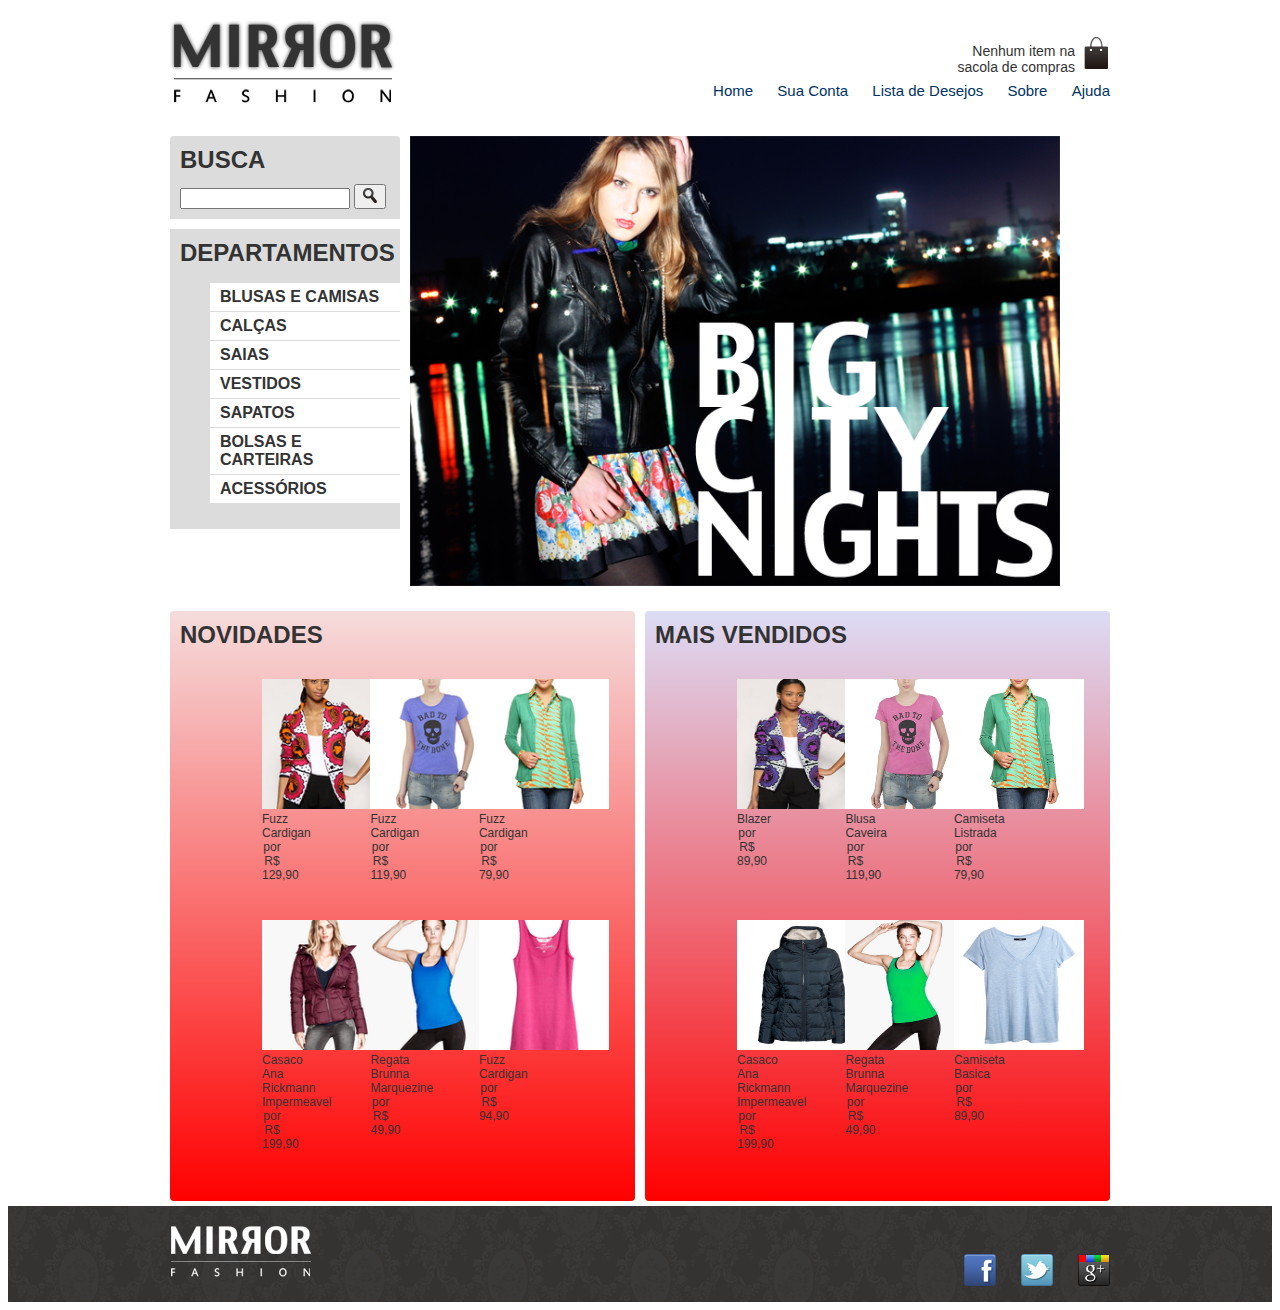
<file: index.html>
<!-- testes de commit -->
<!DOCTYPE html>
<!DOCTYPE html>
<html>
  <head>
      <title>Mirror Fashion</title>
      <meta charset="utf-8">
      <link rel="stylesheet" href="css/reset.css">
      <link rel="stylesheet" href="css/estilos.css">
      <!-- meta tag para adaptação do site para mobile  -->
      <meta name="viewport" content="width=device-width">
  </head>
  <body>
    <header class="container">

      <!--[if lt IE 9]>    <script src="//html5shiv.googlecode.com/svn/trunk/
      html5.js"></script>  <![endif]-->

      <h1><img src="img/logo.png" alt="Logo da Mirror Fashion"></h1>

      <p class="sacola">
          Nenhum item na sacola de compras
      </p>

      <nav class="menu-opcoes">
          <ul>
            <li><a href="index.html"> Home</a></li>
            <li> <a href="#">Sua Conta</a> </li>
            <li><a href="#">Lista de Desejos</a></li>
            <li><a href="sobre.html">Sobre</a></li>
            <li><a href="#">Ajuda</a></li>
          </ul>
      </nav>
    </header>
    <!-- Inicio do container destaque-->
    <div class="container destaque">

      <section class="busca">
          <h2>Busca</h2>

          <form>
              <input type="search">
              <button> <img src="img/busca.png" alt="Buscar"> </button>
          </form>
      </section>
      <!-- fim .busca-->

      <!-- inicio do menu-departamentos-->
      <section class="menu-departamentos">
          <h2>Departamentos</h2>

          <nav>
            <ul>
              <li><a href="#">Blusas e Camisas</a>
                <!--sub lista do link blusas e camisas-->
                  <ul>
                      <li> <a href="#"> Manga curta </a></li>
                      <li><a href="#"> Manga comprida</a></li></li>
                      <li><a href="#"> Camisa social</a></li></li>
                      <li><a href="#">Camisa casual</a></li></li>
                  </ul>
              </li>
              <li><a href="#">Calças</a></li>
              <li><a href="#">Saias</a></li>
              <li><a href="#">Vestidos</a></li>
              <li><a href="#">Sapatos</a></li>
              <li><a href="#">Bolsas e Carteiras</a></li>
              <li><a href="#">Acessórios</a></li>
            </ul>
          </nav>
      </section>
      <!--fim .menu-departamentos -->

      <section class="banner-destaque">
        <figure>
          <img src="img/destaque-home.png" alt="Promoção: Big City Night">
        </figure>
      </section>
      <!-- fim .banner-destaque -->

    </div>
      <!-- fim .container .destaque -->

    <!-- inicio do container paineis-->
    <div class="container paineis">
      <section class="painel novidades">
          <h2>Novidades</h2>
          <ol>
            <!--Primeiro produto-->
            <li>
              <a href="produto.html">
                <figure>
                  <img src="img/produtos/miniatura1.png" alt="miniatura 1">
                  <figcaption>Fuzz Cardigan por R$ 129,90</figcaption>
                </figure>
              </a>
            </li>
            <!-- fim do primeiro roduto -->

            <!-- inicio segundo produtos-->
            <li>
              <a href="produto.html">
                <figure>
                  <img src="img/produtos/miniatura2.png" alt="miniatura 2">
                  <figcaption>Fuzz Cardigan por R$ 119,90 </figcaption>
                </figure>
              </a>
            </li>
            <!-- fim do segundo produto -->

            <li>
              <a href="produto.html">
                <figure>
                  <img src="img/produtos/miniatura3.png" alt="miniatura 3">
                  <figcaption>Fuzz Cardigan por R$ 79,90</figcaption>
                </figure>
              </a>
            </li>

            <li>
              <a href="produto.html">
                <figure>
                  <img src="img/produtos/miniatura4.png" alt="miniatura 4">
                  <figcaption>Casaco Ana Rickmann Impermeavel por R$ 199,90</figcaption>
                </figure>
              </a>
            </li>

            <li>
              <a href="produto.html">
                <figure>
                  <img src="img/produtos/miniatura5.png" alt="miniatura 5">
                  <figcaption>Regata Brunna Marquezine por R$ 49,90</figcaption>
                </figure>
              </a>
            </li>

            <li>
              <a href="produto.html">
                <figure>
                  <img src="img/produtos/miniatura6.png" alt="miniatura 6">
                  <figcaption>Fuzz Cardigan por R$ 94,90</figcaption>
                </figure>
              </a>
            </li>
<!--
            <li>
              <a href="produto.html">
                <figure>
                  <img src="img/produtos/miniatura8.png" alt="miniatura 8">
                  <figcaption>Fuzz Cardigan por R$ 117,90</figcaption>
                </figure>
              </a>
            </li>

            <li>
              <a href="produto.html">
                <figure>
                  <img src="img/produtos/miniatura9.png" alt="miniatura 9">
                  <figcaption>Fuzz Cardigan por R$ 57,90</figcaption>
                </figure>
              </a>
            </li>

            <li>
              <a href="produto.html">
                <figure>
                  <img src="img/produtos/miniatura10.png" alt="miniatura 10">
                  <figcaption>Fuzz Cardigan por R$ 109,90</figcaption>
                </figure>
              </a>
            </li>

            <li>
              <a href="produto.html">
                <figure>
                  <img src="img/produtos/miniatura11.png" alt="miniatura 11">
                  <figcaption>Fuzz Cardigan por R$ 79,90</figcaption>
                </figure>
              </a>
            </li>

            <li>
              <a href="produto.html">
                <figure>
                  <img src="img/produtos/miniatura12.png" alt="miniatura 12">
                  <figcaption>Fuzz Cardigan por R$ 149,90</figcaption>
                </figure>
              </a>
            </li>

            <li>
              <a href="produto.html">
                <figure>
                  <img src="img/produtos/miniatura13.png" alt="miniatura 13">
                  <figcaption>Fuzz Cardigan por R$ 84,90</figcaption>
                </figure>
              </a>
            </li>

            <li>
              <a href="produto.html">
                <figure>
                  <img src="img/produtos/miniatura14.png" alt="miniatura 14">
                  <figcaption>Fuzz Cardigan por R$ 97,90</figcaption>
                </figure>
              </a>
            </li>

            <li>
              <a href="produto.html">
                <figure>
                  <img src="img/produtos/miniatura15.png" alt="miniatura 15">
                  <figcaption>Fuzz Cardigan por R$ 69,90</figcaption>
                </figure>
              </a>
            </li>
-->
        </ol>
      </section>
        <!-- fim do container paineis -->

        <!-- inicio do painel mais-vendidos-->
      <section class="painel mais-vendidos">
          <h2>Mais Vendidos</h2>
          <ol>
              <li>
                <a href="produto.html">
                  <figure>
                    <img src="img/produtos/foto1-azul.png" alt="foto1-azul">
                    <figcaption>Blazer por R$ 89,90</figcaption>
                  </figure>
                </a>
              </li>

              <li>
                <a href="produto.html">
                  <figure>
                    <img src="img/produtos/foto2-rosa.png" alt="foto2-rosa">
                    <figcaption>Blusa Caveira por R$ 119,90</figcaption>
                  </figure>
                </a>
              </li>

              <li>
                <a href="produto.html">
                  <figure>
                    <img src="img/produtos/foto3-verde.png" alt="foto3-verde">
                    <figcaption> Camiseta Listrada por R$ 79,90</figcaption>
                  </figure>
                </a>
              </li>

              <li>
                <a href="produto.html">
                  <figure>
                    <img src="img/produtos/foto4-azul.png" alt="foto4-azul">
                    <figcaption>Casaco Ana Rickmann Impermeavel por R$ 199,90</figcaption>
                  </figure>
                </a>
              </li>

              <li>
                <a href="produto.html">
                  <figure>
                    <img src="img/produtos/foto5-verde.png" alt="foto5-verde">
                    <figcaption>Regata Brunna Marquezine por R$ 49,90</figcaption>
                  </figure>
                </a>
              </li>

              <li>
                <a href="produto.html">
                  <figure>
                    <img src="img/produtos/foto7-azul.png" alt="foto7-azul">
                    <figcaption>Camiseta Basica por R$ 89,90</figcaption>
                  </figure>
                </a>
              </li>
          </ol>
      </section>
        <!-- fim do painel mais vendidos-->

    </div>

    <footer>
        <div class="container">
            <img src="img/logo-rodape.png"alt="Logo da Mirror Fashion">

            <ul class="social">
              <li><a href="http://facebook.com/mirrorfashion">Facebook</a></li>
              <li><a href="http://twitter.com/mirrorfashion">Twitter</a></li>
              <li><a href="http://plus.google.com/mirrorfashion">Google+</a></li>
            </ul>
        </div>
    </footer>
  </body>
</html>
</file>
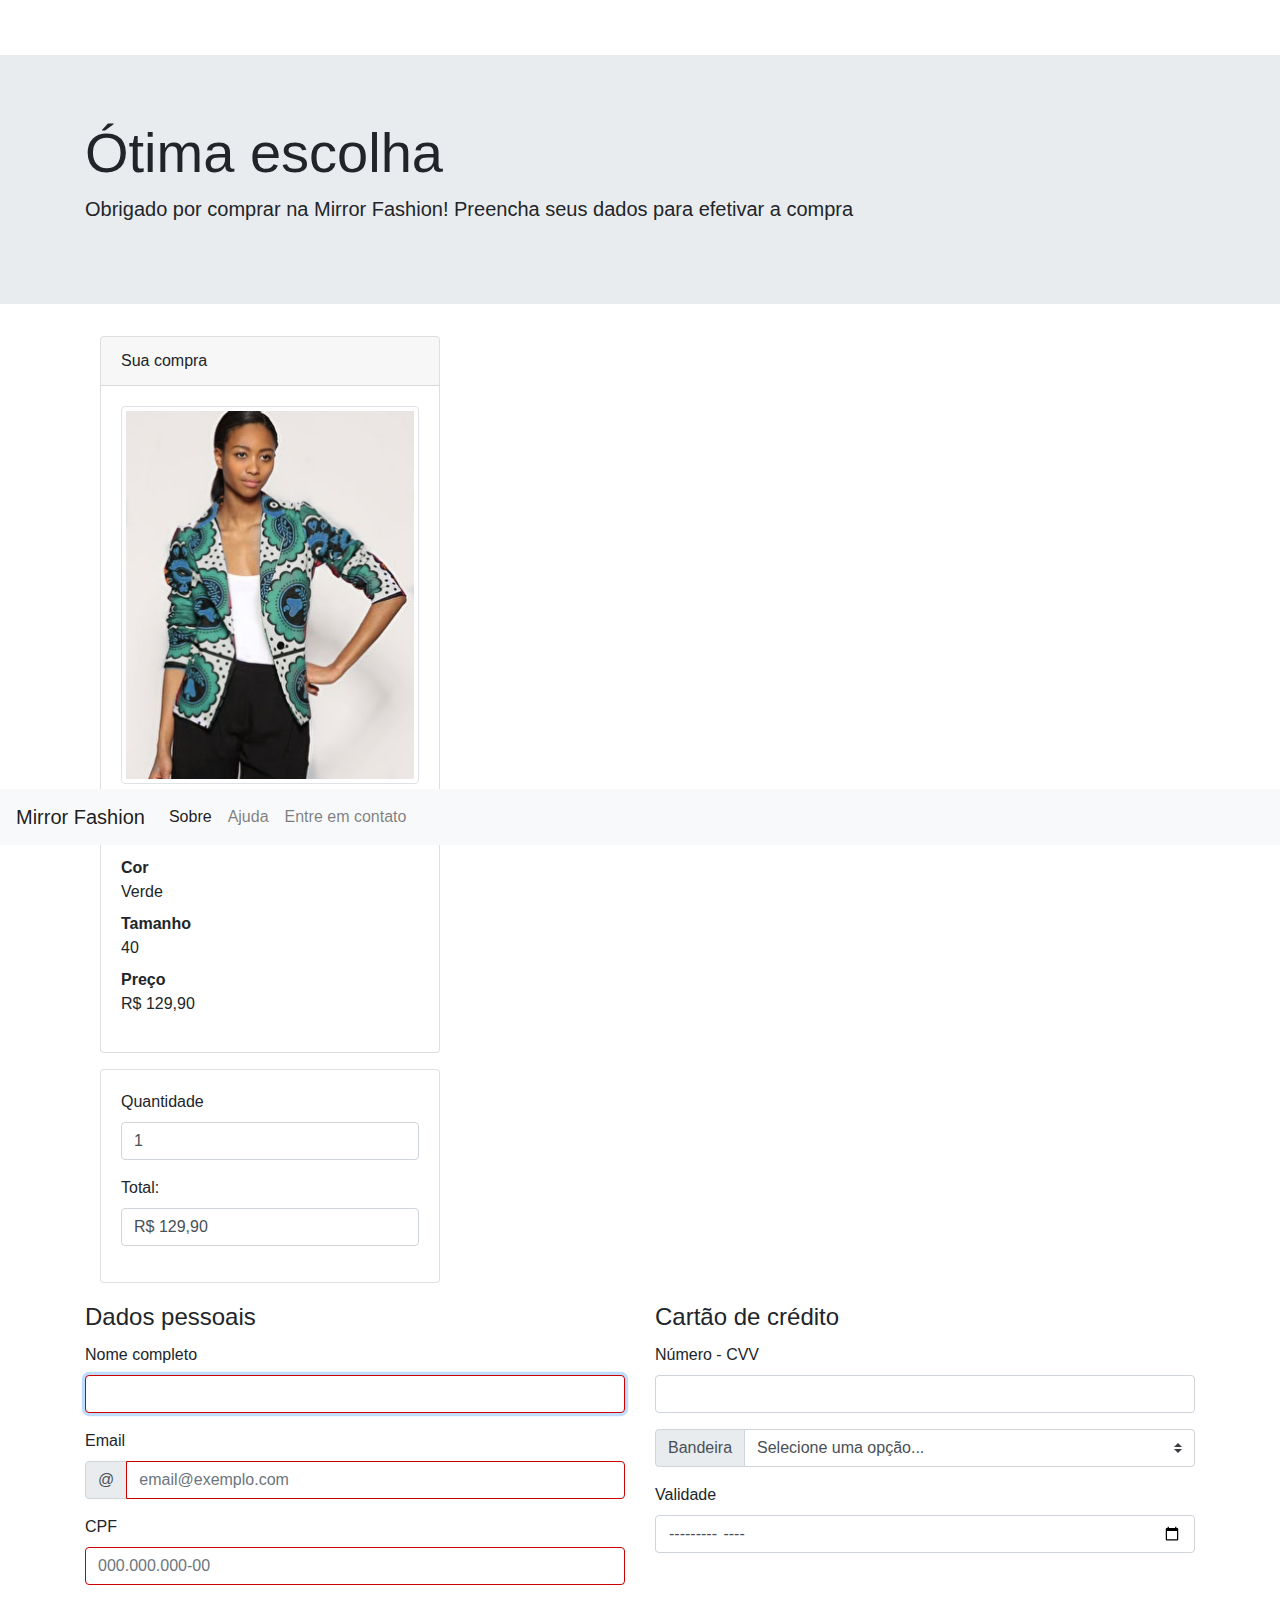
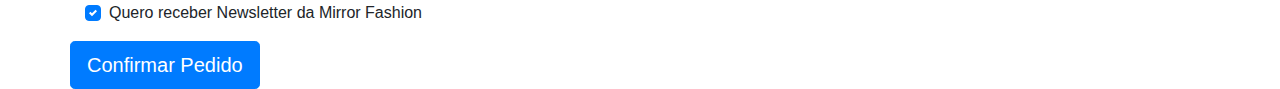
<file: checkout.html>
<!DOCTYPE html>
<html>
  <head>
    <meta charset="utf-8">
    <meta name="viewport" content="width=device-width">
    <title>Checkout Mirror Fashion</title>
    <link rel="stylesheet" href="css/bootstrap.css">
    <link rel="stylesheet" href="css/chekout.css">
    <link rel="stylesheet" href="css/open-iconic-bootstrap.css">
  </head>
  <body>

    <nav class="navbar navbar-expand-lg navbar-light bg-light fixed-top">
      <button class="navbar-toggler" type="button" data-toggle="collapse" data-target="#navbarToggleExternalContent">
        <span class="navbar-toggler-icon"></span>
      </button>
      <a class="navbar-brand" href="index.html">Mirror Fashion</a>

        <div class="collapse navbar-collapse" id="navbarToggleExternalContent">
          <ul class="navbar-nav">
              <li class="nav-item active">
                <a class="nav-link" href="sobre.html">Sobre</a>
              </li>
              <li class="nav-item">
                <a class="nav-link"href="#">Ajuda</a>
              </li>
              <li class="nav-item">
                <a class="nav-link" href="#">Entre em contato</a>
              </li>
          </ul>
        </div>
    </nav>

  <div class="jumbotron jumbotron-fluid">
    <div class="container">
        <h1 class="display-4">Ótima escolha</h1>
        <p class="lead">Obrigado por comprar na Mirror Fashion!
        Preencha seus dados para efetivar a compra</p>

    </div> <!-- fim .container dentro do jumbotron -->
  </div> <!-- fim jumbotron -->

  <div class="container">

    <div class="col-md-4">

      <div class="card mb-3">
        <div class="card-header">
              Sua compra
        </div>  <!-- fim .card-header -->

        <div class="card-body">
          <img src="img/produtos/foto1-verde.png" alt="Fuzzy Cardigan"
                class="img-thumbnail mb-3">
            <dl>
              <dt>Produto</dt>
              <dd>Fuzzy Cardigan</dd>

              <dt>Cor</dt>
              <dd>Verde</dd>

              <dt>Tamanho</dt>
              <dd>40</dd>

              <dt>Preço</dt>
              <dd id="pre"> R$ 129,90</dd>
            </dl>
        </div> <!-- fim .card-body -->
      </div> <!-- fim .card e mb-3 -->

      <div class="card mb-3">
        <div class="card-body">

          <div class="form-group">
            <label for="qtd">Quantidade</label>
            <input type="number"  id="qtd" min="1" max="99"  value="1" class="form-control">
          </div>

          <div class="form-group">
              <label for="total">Total:</label>
              <output for="qtd preco" id="total" class="form-control">
                    R$ 129,90
              </output>
          </div>

        </div>
      </div>

    </div> <!-- fim col-md-4 -->
    <div class="row">

        <form class="col-md-8 col-lg-6">
          <fieldset>
            <legend>Dados pessoais</legend>

            <div class="form-group">
              <label for="nome">Nome completo</label>
              <input type="text" class="form-control" id="nome" name="nome" autofocus required>
            </div>

            <div class="form-group">
                <label for="email">Email</label>

                <div class="input-group mb-3">
                    <div class="input-group-prepend">
                      <span class="input-group-text">@</span>
                    </div>
                  <input type="email" class="form-control" id="email" name="email"  placeholder="email@exemplo.com" required>
                </div>
            </div>

            <div class="form-group">
              <label for="cpf">CPF</label>
              <input type="text" id="cpf" class="form-control" name="cpf" placeholder="000.000.000-00" required>
            </div>

            <div class="form-group custom-control custom-checkbox">
              <input type="checkbox" class="custom-control-input" id="newsletter"  value="sim" checked>
              <label class="custom-control-label" for="newsletter">
                  Quero receber Newsletter da Mirror Fashion
              </label>
            </div>
          </fieldset>
          </form>

          <div class="col-md-4 col-lg-6">
            <!--<div class="card mb-3"> -->
                <fieldset>
                  <legend>Cartão de crédito</legend>

                  <div class="form-group">
                    <label for="numero-cartao">Número - CVV</label>
                    <input type="text" name="numero-cartao" class="form-control" id="numero-cartao">
                  </div>

                  <div class="form-group">
                    <div class="input-group mb-3">
                        <div class="input-group-prepend">
                          <label class="input-group-text" for="bandeira-cartao">Bandeira</label>
                        </div>
                        <select class="custom-select" id="bandeira-cartao">
                          <option disabled selected>Selecione uma opção...</option>
                          <option value="master">MasterCard</option>
                          <option value="Visa">Visa</option>
                          <option value="amex">American Express</option>
                          <option value="elo">elo</option>
                        </select>
                    </div>
                  </div>

                  <div class="form-group">
                    <label for="validade-cartao">Validade</label>
                    <input type="month" class="form-control" id="validade-cartao" name="validade-cartao">
                  </div>
                </fieldset>
          <!--  </div> <!-- fim card mb-3 -->
          </div> <!-- fim .card-md-4 -->

          <button type="submit" class="btn btn-primary btn-lg">
            <span class="oi oi-thumb-up"></span>
              Confirmar Pedido
          </button>

    </div> <!-- fim .row -->

  </div> <!-- fim .container da pagina -->
  <script type="text/javascript" src="js/jquery-3.4.1.js"></script>
  <script type="text/javascript" src="js/bootstrap.js"></script>
  <script type="text/javascript" src="js/total.js">

  </script>
  </body>
</html>
</file>
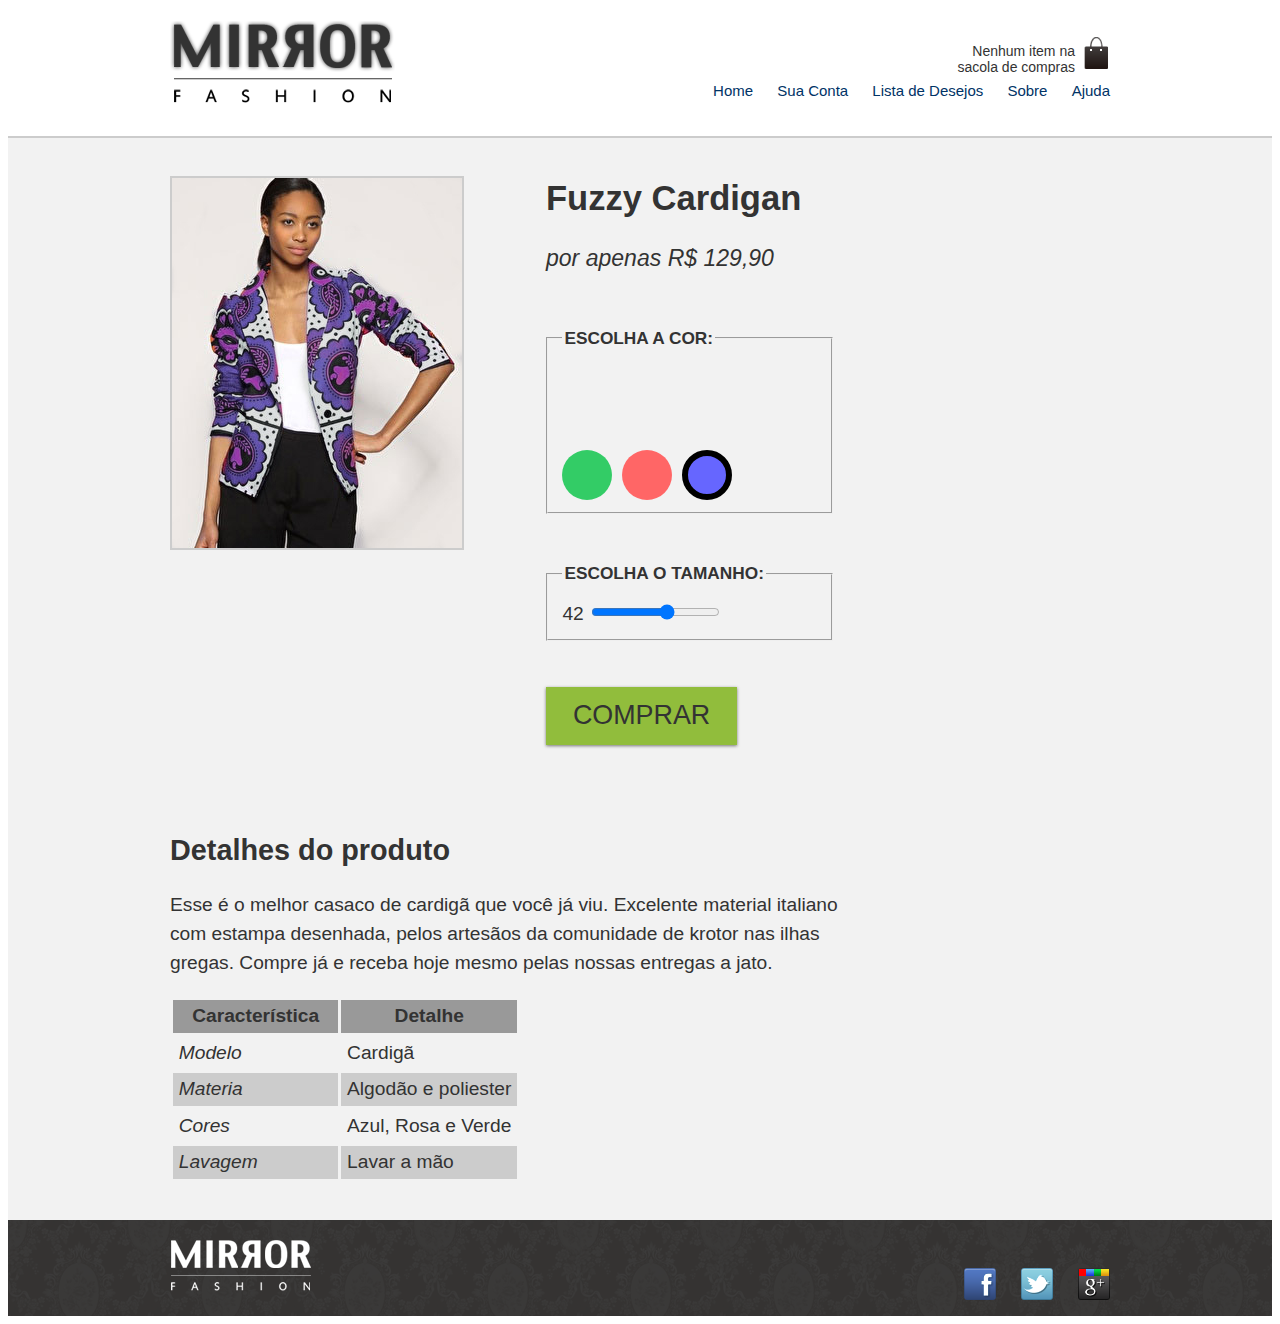
<file: produto.html>
<!DOCTYPE html>
<html>
  <head>
      <meta charset="utf-8">
    <meta name="viewport" content = "width=device-width">

    <title>mirror Fashion</title>

      <link rel="stylesheet" href="css/reset.css">
      <link rel="stylesheet" href="css/estilos.css">
      <link rel="stylesheet" href="css/produto.css">
  </head>
  <body>
    <header class="container">

      <!--[if lt IE 9]>    <script src="//html5shiv.googlecode.com/svn/trunk/
      html5.js"></script>  <![endif]-->

      <h1><img src="img/logo.png" alt="Logo da Mirror Fashion"></h1>

      <p class="sacola">
          Nenhum item na sacola de compras
      </p>

      <nav class="menu-opcoes">
          <ul>
            <li><a href="index.html"> Home</a></li>
            <li> <a href="#">Sua Conta</a> </li>
            <li><a href="#">Lista de Desejos</a></li>
            <li><a href="sobre.html">Sobre</a></li>
            <li><a href="#">Ajuda</a></li>
          </ul>
      </nav>
    </header>

  <div class="produto-back">
    <div class="container">
        <div class="produto">
          <h1>Fuzzy Cardigan</h1>
          <p>por apenas R$ 129,90</p>

          <form>
            <!-- Inicio Filedset seleção do produto e cor -->

            <fieldset class="cores">
              <legend>Escolha a cor: </legend>

              <input type="radio" name="cor" value="verde" id="verde" checked>
              <label for="verde">
                <img src="img/produtos/foto1-verde.png" alt="Produto na cor verde">
              </label>

              <input type="radio" name="cor" value="rosa" id="rosa" checked>
              <label for="rosa">
                <img src="img/produtos/foto1-rosa.png" alt="Produto na cor rosa">
              </label>

              <input type="radio" name="cor" value="azul" id="azul" checked>
              <label for="azul">
                <img src="img/produtos/foto1-azul.png" alt="Produto na cor azul">
              </label>
            </fieldset>
            <!-- fim Filedset -->

             <!-- inicio seleção de tamnho de roupas -->
            <fieldset class="tamanhos">
                <legend>Escolha o tamanho:</legend>

                <output for="tamanho" name="valortamanho">42</output>
                <input type="range" min="36" max="46" name="tamanho" value="42" step="2" id="tamanho">
            </fieldset>
            <!-- fim fieldset -->

            <button class="comprar"> Comprar</button>
          </form>
        </div>

        <div class="detalhes">
            <h2>Detalhes do produto</h2>

            <p>Esse é o melhor casaco de cardigã que você já viu.
              Excelente material italiano com estampa desenhada,
              pelos artesãos da comunidade de krotor nas ilhas gregas.
              Compre já e receba hoje mesmo pelas nossas entregas a jato.</p>

            <table>
              <thead>
                  <tr>
                    <th>Característica</th>
                    <th>Detalhe</th>
                  </tr>
              </thead>
              <tbody>
                <tr>
                  <td>Modelo</td>
                  <td>Cardigã</td>
                </tr>
                <tr>
                  <td>Materia</td>
                  <td>Algodão e poliester</td>
                </tr>
                <tr>
                  <td>Cores</td>
                  <td>Azul, Rosa e Verde</td>
                </tr>
                <tr>
                  <td>Lavagem</td>
                  <td>Lavar a mão</td>
                </tr>
              </tbody>
            </table>
        </div>
    </div>
  </div>
        <footer>
          <div class="container">
                <img src="img/logo-rodape.png"alt="Logo da Mirror Fashion">

                <ul class="social">
                  <li><a href="http://facebook.com/mirrorfashion">Facebook</a></li>
                  <li><a href="http://twitter.com/mirrorfashion">Twitter</a></li>
                  <li><a href="http://plus.google.com/mirrorfashion">Google+</a></li>
                </ul>
          </div>
    </footer>
    <script type="text/javascript" src="js/produto.js"></script>
  </body>
</html>
</file>
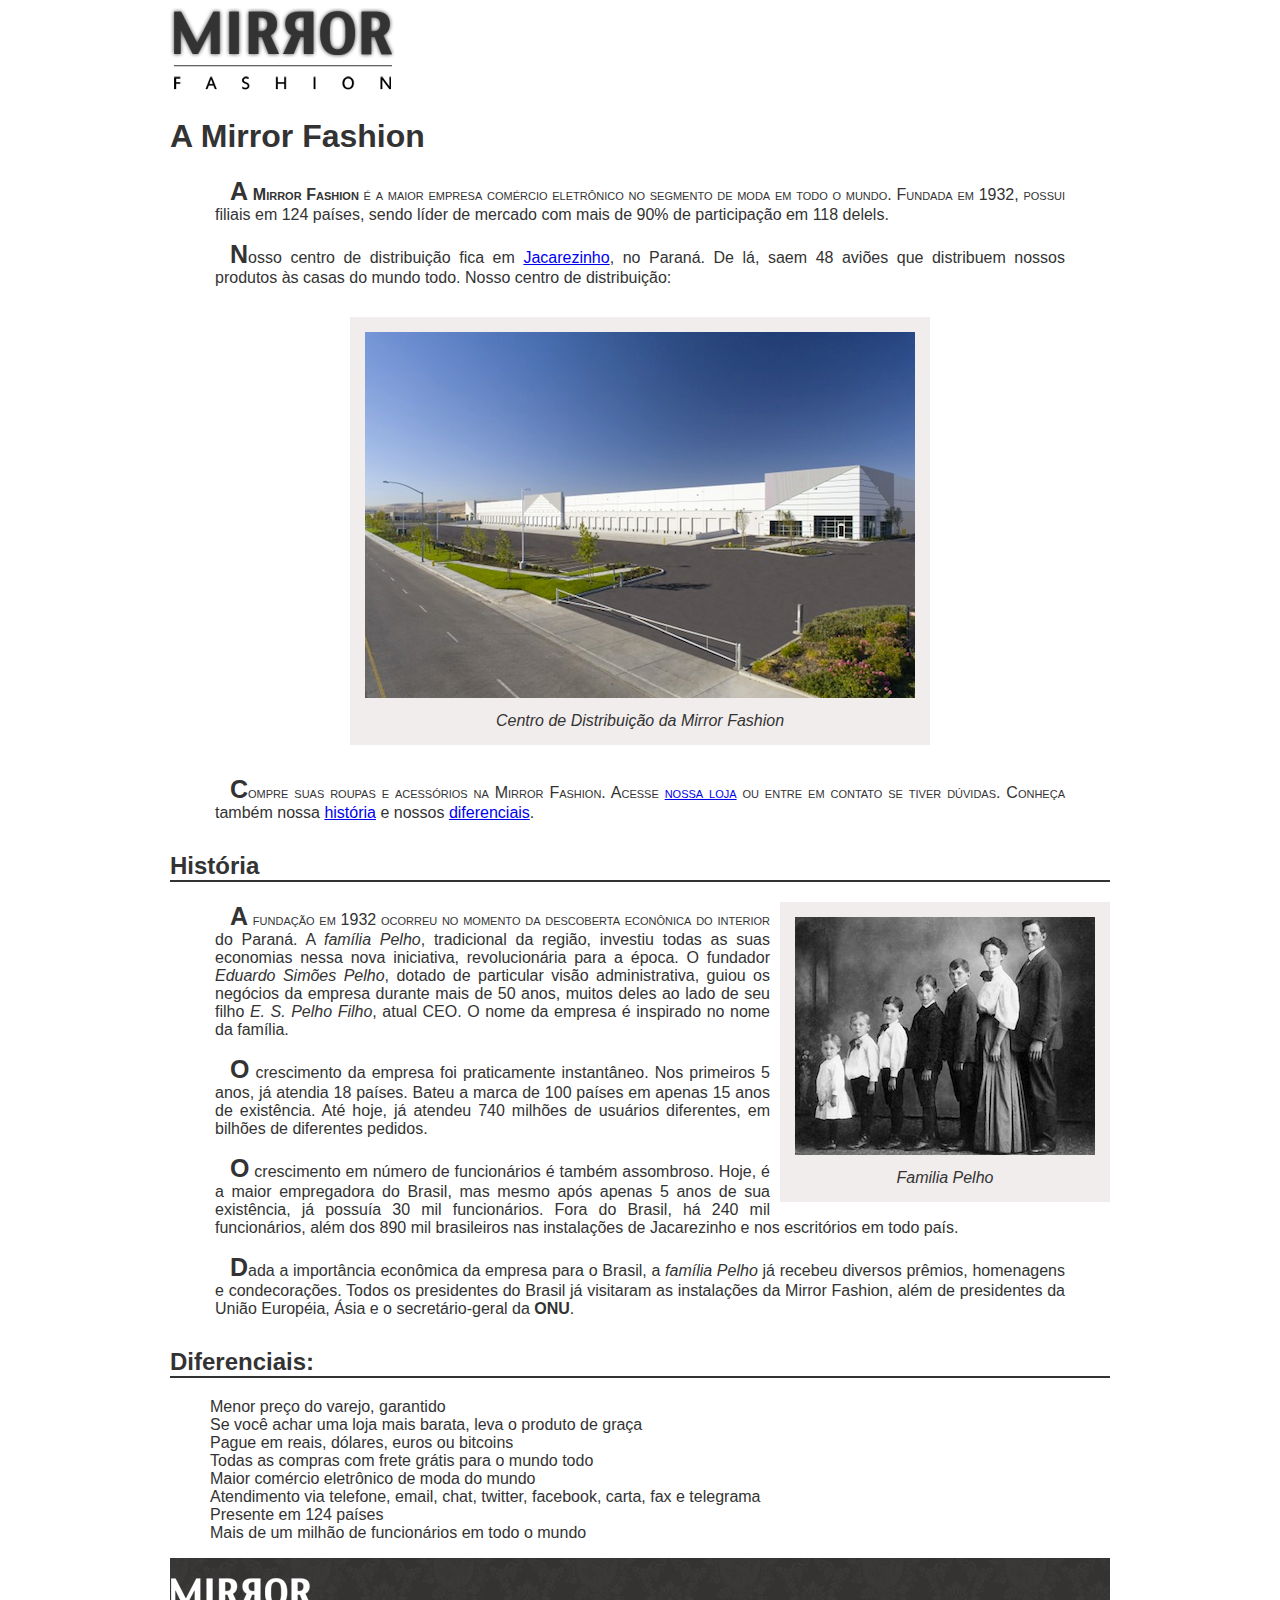
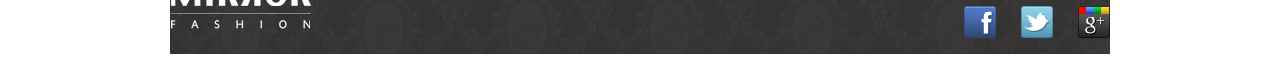
<file: sobre.html>
<!DOCTYPE html>
<html>
  <head>
    <meta charset="utf-8">
    <title>Sobre a Mirror Fashion</title>
    <link rel="stylesheet" href="css/sobre.css">
    <link rel="stylesheet" href="css/estilos.css">
    <!-- meta tag para adaptação do site para mobile -->
    <meta name="viewport" content="width=device-width">
  </head>
  <body>

    <img src="img/logo.png" alt="Logo da Mirror Fashion">

    <article>
      <section>
            <h1>A Mirror Fashion</h1>

            <p>
              A <strong>Mirror Fashion</strong> é a maior empresa comércio eletrônico no segmento de moda em todo o mundo.
              Fundada em 1932, possui filiais em 124 países, sendo líder de mercado com mais de 90% de
              participação em 118 delels.
            </p>

            <p>
              Nosso centro de distribuição fica em <a href="https://maps.google.com.br/?q=Jacarezinho">Jacarezinho</a>, no Paraná. De lá, saem 48 aviões que
              distribuem nossos produtos às casas do mundo todo. Nosso centro de distribuição:
            </p>

            <figure id="centro-distribuicao">
              <img src="img/centro-distribuicao.png"
                  alt="Foto do Centro de Distribuição da Mirror Fashion">
              <figcaption>Centro de Distribuição da Mirror Fashion</figcaption>
            </figure>

            <p>
              Compre suas roupas e acessórios na Mirror Fashion. Acesse <a href="index.html">nossa loja</a> ou entre em contato
              se tiver dúvidas. Conheça também nossa <a href="#historia">história</a> e nossos <a href="#diferenciais">diferenciais</a>.
            </p>

      </section>
      <section>
        <h2 id="historia">História</h2>

        <figure id="familia-pelho">
          <img src="img/familia-pelho.jpg"
              alt="Foto da Familia Pelho">
          <figcaption>Familia Pelho</figcaption>
        </figure>

        <p>
          A fundação em 1932 ocorreu no momento da descoberta econônica do interior do Paraná. A
          <em>família Pelho</em>, tradicional da região, investiu todas as suas economias nessa nova iniciativa,
          revolucionária para a época. O fundador <em>Eduardo Simões Pelho</em>, dotado de particular visão
          administrativa, guiou os negócios da empresa durante mais de 50 anos, muitos deles ao lado
          de seu filho <em>E. S. Pelho Filho</em>, atual CEO. O nome da empresa é inspirado no nome da família.
        </p>

        <p>
          O crescimento da empresa foi praticamente instantâneo. Nos primeiros 5 anos, já atendia 18 países.
          Bateu a marca de 100 países em apenas 15 anos de existência. Até hoje, já atendeu 740 milhões
          de usuários diferentes, em bilhões de diferentes pedidos.
        </p>

        <p>
          O crescimento em número de funcionários é também assombroso. Hoje, é a maior empregadora do
          Brasil, mas mesmo após apenas 5 anos de sua existência, já possuía 30 mil funcionários. Fora do
          Brasil, há 240 mil funcionários, além dos 890 mil brasileiros nas instalações de Jacarezinho e
          nos escritórios em todo país.
        </p>

        <p>
          Dada a importância econômica da empresa para o Brasil, a <em>família Pelho</em> já recebeu diversos prêmios,
          homenagens e condecorações. Todos os presidentes do Brasil já visitaram as instalações da Mirror
          Fashion, além de presidentes da União Européia, Ásia e o secretário-geral da <strong>ONU</strong>.
        </p>

      </section>
      <section>
          <h2 id="diferenciais">Diferenciais:</h2>
          <ul>
            <li>Menor preço do varejo, garantido</li>
            <li>Se você achar uma loja mais barata, leva o produto de graça</li>
            <li>Pague em reais, dólares, euros ou bitcoins</li>
            <li>Todas as compras com frete grátis para o mundo todo</li>
            <li>Maior comércio eletrônico de moda do mundo</li>
            <li>Atendimento via telefone, email, chat, twitter, facebook, carta, fax e telegrama</li>
            <li>Presente em 124 países</li>
            <li>Mais de um milhão de funcionários em todo o mundo</li>
          </ul>
      </section>
    </article>
    <footer>
        <div class="container">
            <img src="img/logo-rodape.png"alt="Logo da Mirror Fashion">

            <ul class="social">
              <li><a href="http://facebook.com/mirrorfashion">Facebook</a></li>
              <li><a href="http://twitter.com/mirrorfashion">Twitter</a></li>
              <li><a href="http://plus.google.com/mirrorfashion">Google+</a></li>
            </ul>
        </div>
    </footer>
  </body>
</html>
</file>
<file: css/estilos.css>
.sacola {
  background-image: url(../img/sacola.png);
  background-repeat: no-repeat;
  background-position: top right;
  font-size: 14px;
  padding: 35px;
  text-align: right;
  width: 140px;
}
.sacola {

  padding-top: 8px;
  position: absolute;
  top: 0;
  right: 0;
}
.menu-opcoes ul {
  font-size: 15px;
}


.menu-opcoes a {
    color: #003366;
    text-decoration: none;
}

.menu-opcoes ul li {
  display: inline;
  padding-left: 20px;
}

body {
  color: #333333;
  font-family: "Lucida Sans Unicode", "Lucida Grande", sans-serif;
}

.container {
  margin: 0 auto;
  width: 940px;
}

.menu-opcoes {
  position: absolute;
  bottom: 0;
  right: 0;
}

header {
  position: relative;
}

.busca,
.menu-departamentos {
  background-color: #DCDCDC; /*<!-- COR CINZA NA CAIXA DE BUSCA E MENU DEPARTAMENTOS -->*/
  font-weight: bold;
  text-transform: uppercase; /* deixa todas a s palavras em maiusculo*/

  margin-right: 10px;
  width: 230px;
}

.busca h2,
.busca form,
.menu-departamentos h2 {
  margin: 10px;
}

.busca {
  border-top-left-radius: 4px;
  border-top-right-radius: 4px;
}
.menu-departamentos li {
  background-color: white;
  margin-bottom: 1px;
  padding: 5px 10px;
}

.menu-departamentos a {
  color: #333333;
  text-decoration: none;
}

.busca input[type=search] {
  width: 170px;
}

ul{
  list-style-type: none;
}

.busca,
.menu-departamentos {
  float: left;
}

.menu-departamentos {
  clear:  left;
}

.destaque {
  margin-top: 10px;
}

.menu-departamentos {
  margin-top:10px;
  padding-bottom:10px;
}

/* CONFIGURAÇÃO SUB-MENU  DE DEPARATAMENTOS */
.menu-departamentos li ul {
  display: none; /* esconde a sub lista dos deparatamentos */
}

/* CONFIGURAÇÃO SUB-MENU  DE DEPARATAMENTOS */
/* hover para dar um efeito ao passar o mouse encima da opção, e display block para exibir a sub lista de opcoes */
.menu-departamentos li:hover ul {
  display: block;
}

/* CONFIGURAÇÃO SUB-MENU  DE DEPARATAMENTOS */
.menu-departamentos ul ul li {
  background-color:  #DCDCDC; /* COLOCA UMA COR DE FUNDO NO SUB-MENU */
}

.menu-departamentos li li a::before {
  content: '- '; /* insere um traço nos itens do sub-menu ara diferencia-los */
}

.banner-destaque img{
  width: 650px;
  height: 450px;
}

/* Formatação dos apineis de Produtos a venda e produtos Destaques*/

.painel {
  margin: 5px 0;
  padding: 10px;
  width: 445px;
}

.painel {
  border-radius: 4px;
  box-shadow: inset 1px, 1px, 4px #999;
}

.painel img {
width: 130px;
height: 130px;

}

.painel li {
  display: inline-block;
  vertical-align: top;
  width: 100px;

  margin: 2px;
  padding-bottom: 10px;
}

.painel h2 {
  font-size:  24px;
  font-weight: bold;
  text-transform: uppercase;
  text-shadow: 3px, 3px, 2px rgba(255, 255, 255, 0.8);


  margin-bottom: auto;
  margin-top: auto;
}

/* colando uma sombra e um borada nos itens assim que se passa o mouse sobre els */
.painel li:hover{
  background-color: rgba(255, 255, 255, 0.8);
  box-shadow: 0 0 5px #333;
  transition: box-shadow 0.7s;
  transform: scale(1.2); /*ao se passar o mouse encima de um item o tamanho dele aumentara em 20% */
}

.painel a {
  color: #333;
  font-size: 12px;
  text-align: center;
  text-decoration: none;
}

.novidades {
  background-color: #F5DCDC;
  background: linear-gradient(#F5DCDC, RED); /* GRADIENTE USADO PARA COLOCAR UM TOM DE COR DE TOP PARA BOOTON - #BEBEF4 */
  float: left;
}

.mais-vendidos {
  background-color: #DCDCF5;
  background: linear-gradient(#DCDCF5, RED);
  float: right;
}

footer {
  background-image: url(..//img/fundo-rodape.png);
  clear: both;
  padding: 20px 0;
}

.social a {
  /* tamanho do elemento = imagem*/
  height: 32px;
  width: 32px;

  /*image replacement*/
  display:  block;
  /* retirando onome da frente*/
  text-indent: -999999px;
}

.social a[href*="facebook.com"] {
  /* imagem de fundo */
  background-image: url(..//img/facebook.png);
}

.social a[href*="twitter.com"] {
  background-image: url(..//img/twitter.png);
}

.social a[href*="plus.google.com"] {
  background-image: url(..//img/googleplus.png);
}

 footer .container {
   position: relative;
 }

 .social {
   position: absolute;
   top: 12px;
   right: 0;
 }

 .social li {
   float: left;
   margin-left: 25px;
 }

/* colococa uma cor azul no link ao
colocar sobre ele o mouse */
.menu-opcoes a:hover {
  color: #007DC6;
}

.menu-opcoes a:active {
  color: #867DC6;
}

/*  aplicando um stylo para visualização do site mobile*/
@media (max-width: 939px){
  /* adaptando todo o container para ocupar quase que toda tela do celular.
  lembrando que seu valor antes era de 940px */
.container {
    width: 96%;
}

header h1 {
  text-align: center;
}

header h1 img{
  max-width: 50%;
}

.sacola {
  display: none;
}

.menu-opcoes {
  position: static;
  text-align: center;
}

.menu-opcoes ul li {
  display: inline-block;
  margin: 5px;
}

.busca,
.menu-departamentos,
.banner-destaque img{
  margin-right: 0;
  width: 100%;
}

.painel {
  width:auto;
}

.painel li {
  width: 30%;
}

.painel img{
  width: 100%;
  /*height: 100%;*/
}

@media (min-width: 480px) {
    header h1 {
    margin: 5px 0;
    }

  .menu-departamentos {
    padding-bottom: 10px;
    margin-bottom: 10px;
  }

  .menu-departamentos nav > ul {
    column-count: 2;
  }
}

@media (min-width: 720px) {

      header h1 {
      text-align: left;
      }

    .menu-opcoes {
      position: absolute;
    }

    .sacola {
      display: block;
    }

    .painel li {
      width: 15%
    }

    .busca,
    .menu-departamentos {
      margin-right: 1%;
      width: 30%;
    }

    .menu-departamentos nav > ul {
      column-count: 1;
    }

    .banner-destaque img {
      width: 69%;
    }
}



}
</file>
<file: css/produto.css>
.cores label::after{
  content: '';
  display: block;

  border-radius: 50%;
  width: 50px;
  height: 50px;
}/*  */

.cores label:hover::after {
  border: 6px solid rgba(0,0,0,1);
}  /* efeito de brda ao passar op mouse sobre uma cor */

.cores label::after {
  cursor: pointer;
} /* ao passar o maouse sobre uma opção de cor muda-se a cetinha do mouse por uma mão */

label[for=verde]::after {
  background-color: #33CC66;
} /* coloca dentro da bolinha  (label) a cor de fundo verde */

label[for=rosa]::after {
  background-color: #FF6666;
}/* coloca dentro da bolinha  (label) a cor de fundo rosa */

label[for=azul]::after {
  background-color: #6666FF;
}/* coloca dentro da bolinha  (label) a cor de fundo azul */

.cores input:checked + label::after {
  border: 6px solid rgba(0,0,0,3);
} /* acrescenta na bolinha selecionada um borda  de cor preta */

.cores label::after {
  border: 6px solid rgba(0,0,0,0);
  transition: 2s;
} /* ao selecionar uma cor a borda da mesma aparecera suvemente */

.cores label::after {
  box-sizing: border-box;
} /* bolinha de cor antes com box-model padrao, usando box-sizing  seu tamanho diminui */

.cores input[type=radio] {
  display: none;
} /* oculta a bolinha do radio, uma vez ue ja temos a cor selecionada */

.cores input:not(:checked) + label img {
  display: none;
} /* escondendo as imagens dos radios ue nao foram selecionados */

.cores label::after {
  position: absolute;
  top: 30px;
} /*  colocando as bolinhas lado a lado a um distancia de 30px do topo */

.cores {
  position: relative;
  padding-top: 90px;
} /* posiciona as bolinhas de cores dentro do fieldset, para isso posicionamos o fieldset cores */

/* posicionando as bolinhas a esquerda da pagina sobre o produto "foto", com uma distancia diferente para cada uma */
/* -- inicio --*/
label[for=verde]::after {
  left: 0;
}

label[for=rosa]::after {
  left: 60px;
}

label[for=azul]::after {
  left: 120px;
}
/* -- fim --*/

.cores legend {
  position: absolute;
  top: 0;
  left: 0;
} /* ajustando os elementos de cores para serem mostrados corretamentes nos navegadores firefox */

.cores label img {
  display: block;
  max-width: 100%;
} /* tomando os cuidados para que a imgem nao vazem para fora do elemento pai, quando em telas menores */

.produto {
  color: #333;
  line-height: 1.3;
  margin-top: 2em;
} /* configuração visual para toda parte de produtos */

.produto h1 {
  font-size: 1.8em;
  font-weight: bold;
} /* estilos visuais para titulo e paragrafo */

.produto p {
  font-size: 1.2em;
  font-style: italic;
  margin-bottom: 1em;
} /*  formatação do paragrafo referente a preço dos produtos */

.produto legend {
  display: block;
  font: bold 0.9em/2.5 Arial;
  text-transform: uppercase;
} /* estilo aplicada a legenda */

.comprar {
  background-color: #91BD3C;
  border: none;
  color: #333;

  font-size: 1.4em;
  text-transform: uppercase;

  box-shadow: 0 1px 3px #777;

  display: block;
  padding: 0.5em 1em;
  margin: 1em 0;
} /* estilos aplicados ao design do botão comprar */

/* inicio da media query */
@media (min-width: 630px) {

    .produto {
        position: relative;

        /* deixar 40% de espaçõ em branco na esquerda para foto ocupar */
        padding-left: 40%;
        font-size: 1.2em;
      }

    .cores {
      position: static;
    } /* antes relative agora nessa resolução passa para static para evitar que a foto se posicione em relação a min */

    .cores legend {
      position: static;
    } /* antes absolute para ter o mesmo comportamentono chrome e no firefox agora podemos voltar ao fluxo normal da pagina */

    .cores label img {
      position: absolute;
      top: 0;
      left: 0;
      max-width: 35%;
      max-height: 100%;
    }/* imagem se posiciona absolutamente a esquerda em relação ao produto */

    .cores label::after {
      position: static;
      float: left;
      margin-right: 10px;
    } /* as bolinhas coloridas tinham posição absoluta e não precisamos mais, basta flutuar uma do lado das outra */

    fieldset {
      display: inline-block; /* coloca os 2 fieldset um ao lado do outro */
      vertical-align: top;

      margin: 1em 0;
      min-width: 240px;
      width: 45%;
    } /* posiciona os fieldset um abixo do outro   */
}
/* inicio formatação da div detalhes */
.detalhes {
  padding: 2em 0;
}

.detalhe h2 {
  font-size: 1.5em;
  line-height: 2;
}

.detalhes p {
  margin: 1em o;
  font-size: 1em;
  line-height: 1.5;
  max-width: 36em;
}

@media (min-width: 500px) {
  .detalhes {
    font-size: 1.2em;
  }
}

 /* inicio formatação da tabela carcteristicas do produto */
 table {
   border-spacing: 0.2em;
   border-collapse: separate;
 }

 thead {
   background-color: #999;
 } /*cor de fundo no thead */

 thead th {
   font-weight: bold;
   padding: 0.3em 1em;
   text-align: center;
 } /*formatação das th da tabela */

 td {
   padding: 0.3em;
 }

 tr:nth-child(2n) {
   background-color: #CCC;
 } /* aplicando um estilo zebra na tabela linha de uma cor e de outra */

 td:first-child {
   font-style: italic;
 } /* aplicando um stylo de fonte italic nas legendas da tabela */

.produto-back {
  background-color: #F2F2F2;
  margin-top: 1em;
  border-top: 2px solid #CCC;
} /* um fundo cinza  na pagina juntamente com uma borda simples superior*/

.cores label img {
  border: 2px solid #CCC;
} /* aplicando uma borda simples no produto/foto */

.tamanho output {
  display: inline-block;
  height: 44px;
  width: 44px;
  line-height: 44px;
  text-align: center;

  border: 3px solid #666;
  border-radius: 50%;
  color: #555;
} /* aplicando um stilo ao tamnho da roupas*/
</file>
<file: css/sobre.css>
body {
  color: #333333;
  font-family: "Lucida Sans Unicode", "Lucida Grande", sans-serif;
  margin-left: auto;
  margin-right: auto;
  width: 940px;
}

.titulo-principal{
  background-image: url(../img/sobre-background.jpg);
  padding: 10px;
}

h2{
  border-bottom: 2px solid #333333;
  margin-top: 30px;
}
 figure {
   background-color: #F2EDED; <!--fundo cinza-->
   border: 1px solid #CCC;
   text-align: center;
   padding: 15px;
   margin: 30px;
 }

 figcaption {
   font-style: italic;
   margin-top: 10px;
 }

 p {
   padding: 0 45px;
   text-indent: 15px;
   text-align: justify;
 }

 #centro-distribuicao {
   margin-left: auto;
   margin-right: auto;
   width: 550px;
 }

 #rodape {
   color: #777;
   margin: 30px 0;
   padding: 30px 0;
 }

 #rodape img {
   margin-right: 30px;
   vertical-align: middle;
   width: 94px;
 }

 #familia-pelho {
   float: right;
   margin: 0 0 10px 10px;
 }

/* aumenta o tamanho da primeira letra
 de cada paragrafo e o stilo para negrito*/
p::first-letter {
  font-size: 25px;
  font-weight: bold;
}

h1 + p {
  text-indent: o;
}

/* função :not() usada para aterar no exemplo todos paragrafos precedidos  por titulo ou
figuras etc e qyue nao estao no meio de textos*/
:not(p) + p::first-line {
  font-variant: small-caps;
}
</file>
<file: css/chekout.css>
.form-control:invalid {
  border: 1px solid #CC0000;
} /* efeito de borada sobre um campo invaliudo ou nao-preenchido */
/*# sourceMappingURL=bootstrap.css.map */

body{
  padding-top: 55px;
}
</file>
